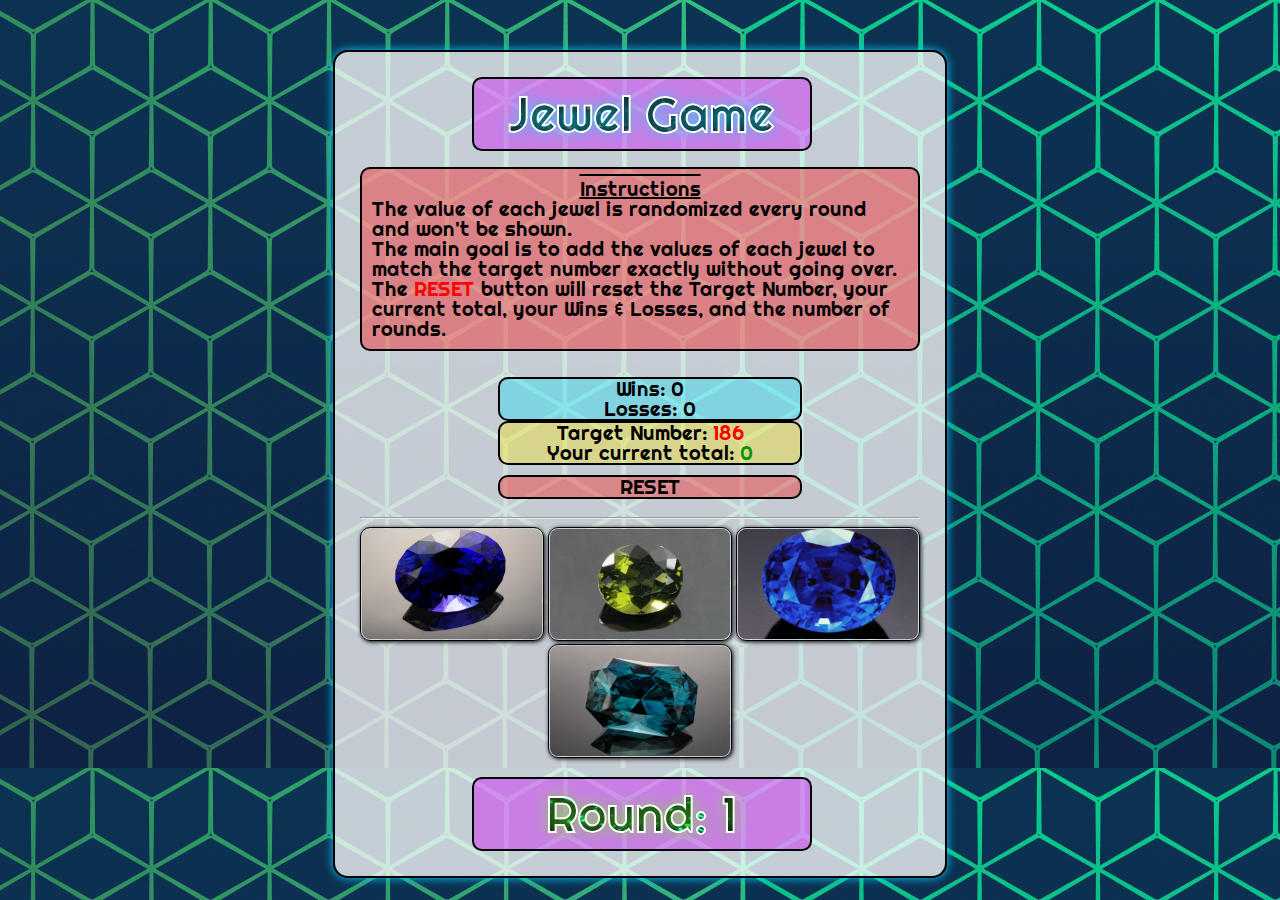
<file: index.html>
<!DOCTYPE html>
<html lang="en">
    <head>
        <meta charset="UTF-8">
        <meta name="viewport" content="width=device-width, initial-scale=1">
        <title>Jewel Game</title>
        <link rel="icon" href="assets/images/favicon.ico">
        <link rel="stylesheet" type="text/css" href="assets/css/reset.css">
        <link rel="stylesheet" type="text/css" href="assets/css/style.css">
        <link href="https://fonts.googleapis.com/css?family=Allerta+Stencil|Baloo|Monoton|Poiret+One|Righteous&display=swap" rel="stylesheet">
        <script src="https://cdnjs.cloudflare.com/ajax/libs/jquery/3.2.1/jquery.min.js"></script>
    </head>
    <body>
        <div class="container">
            <div class="bground">
            <h1 class="title">Jewel Game</h1>
            </div>
            <br>
            <div class="header">
                <h2>Instructions</h2>
                <p>The value of each jewel is randomized every round and won't be shown.</p>
                <p>The main goal is to add the values of each jewel to match the target number exactly without going over. </p>
                <p>The <span class = "specColor">RESET</span> button will reset the Target Number, your current total, your Wins & Losses, and the number of rounds.</p>
            </div>
            <br>
            <div class="scoreboard">
                <div id="userStats">
                    <p>Wins: <strong><span id="wins"></span></strong></p>
                    <p>Losses: <strong><span id="losses"></span></strong></p>
                </div>
                <div id="otherStats">
                <p>Target Number: <span id="target"></span></p>
                <p>Your current total: <strong><span id="userTotal"></span></strong></p>
                </div>
                <br>
                <div id="reset">
                    <p class="reset">RESET</p>
                </div>
            </div>
            <hr>
            <div class="imgboard"> 
                <img class="jewels" id="jwl1" src="assets/images/jewel1.jpg">
                <img class="jewels" id="jwl2" src="assets/images/jewel2.jpg">
                <img class="jewels" id="jwl3" src="assets/images/jewel3a.png">
                <img class="jewels" id="jwl4" src="assets/images/jewel4.jpg">
            </div>
            <br>
            <div class="bground">
                <h1 class="title2" id="status">Round:<span id="round"></span></h1>
            </div>
        </div>
        <script type="text/javascript" src="assets/javascript/game.js"></script>
    </body>
</html>
</file>
<file: assets/css/style.css>
body {
    background: url("../images/background.jpg");
    margin-left: 20%;
    margin-right: 20%;
}

.container {
    margin-left: 10%;
    margin-right: 10%;
    border: 2px solid #000000;
    background-color: #4e4e4e09;
    border-radius: 15px;
    padding: 25px;
    margin-top: 50px;
    background-color: #ffffffc2;
    box-shadow: 0 0 10px #00ccff;
    /*background: url("../images/granite.jpg");
    background-size: 100%;*/
}

.bground {
    background-color: #d400ff63;
    width: 60%;
    margin-left: 20%;
    margin-right: 20%;
}

h1, .header, .scoreboard {
    padding: 10px;
}

h1 {
    text-align: center;
    font-size: 50px;
}

h2 {
    text-align: center;
    text-decoration: underline overline;
}

.header {
    background-color: #ff00005d;
}

#userStats {
    background-color: #00e1ff57;
}

#otherStats {
    background-color: #ffe60057;
}

#reset {
    background-color: #ff000057;
    margin-top: 10px;
}

#reset:hover {
    background-color: #ff0000af;
    box-shadow: 0 0 6px #ff000091;
}

#reset:active {
    background-color: #ff0000;
    box-shadow: 0 0 10px #ff0000;
    color: white;
}

.bground, #userStats, #otherStats, .header, #reset {
    border-radius: 10px;
    border: 2px solid #000000;
}

.title {
    font-family: Righteous;
    color: #00e1ffbd;
    background: url("../images/sparkle.gif");
    background-size: 50%;
    background-position: center;
    -webkit-background-clip: text;
    -webkit-text-fill-color: transparent;
    -webkit-text-stroke-color: #ffffff;
    -webkit-text-stroke-width: 2px; 
    text-shadow: 0 0 15px;
}

.title2 {
    font-family: Righteous;
    color: #5eff00b0;
    background: url("../images/sparkle2.gif");
    background-size: 50%;
    background-position: center;
    -webkit-background-clip: text;
    -webkit-text-fill-color: transparent;
    -webkit-text-stroke-color: #ffffff;
    -webkit-text-stroke-width: 2px; 
    text-shadow: 0 0 15px;
}

.jewels {
    width: 100%;
    height: 100%;
    max-width: 180px;
    max-height: 110px;
    object-fit: cover;
    padding: 1px;
    border-radius: 10px;
    border: 1px solid #000000;
    box-shadow: 1px 1px 4px #000000;
    width: 200px;
    display: inline-block;
}

.scoreboard, .header {
    font-family: Righteous;
    font-size: 20px;
}

.simgboard {
    display: block;
    margin-left: auto;
    margin-right: auto;
    margin-top: 30px;
    width: 60%;
}

.imgboard {
    width: 100%;
    text-align: center;
}

.jewels:hover {
    filter: contrast(150%);
}

.jewels:active {
    filter: contrast(250%);
}

.scoreboard {
    width: 100%;
    text-align: center;
}

#userStats, #otherStats, #reset {
    width: 100%;
    max-width: 300px;
    display: inline-block;
}

#target, .specColor {
    color: #ff0000;
}

#userTotal {
    color: #0c9200;
}
</file>
